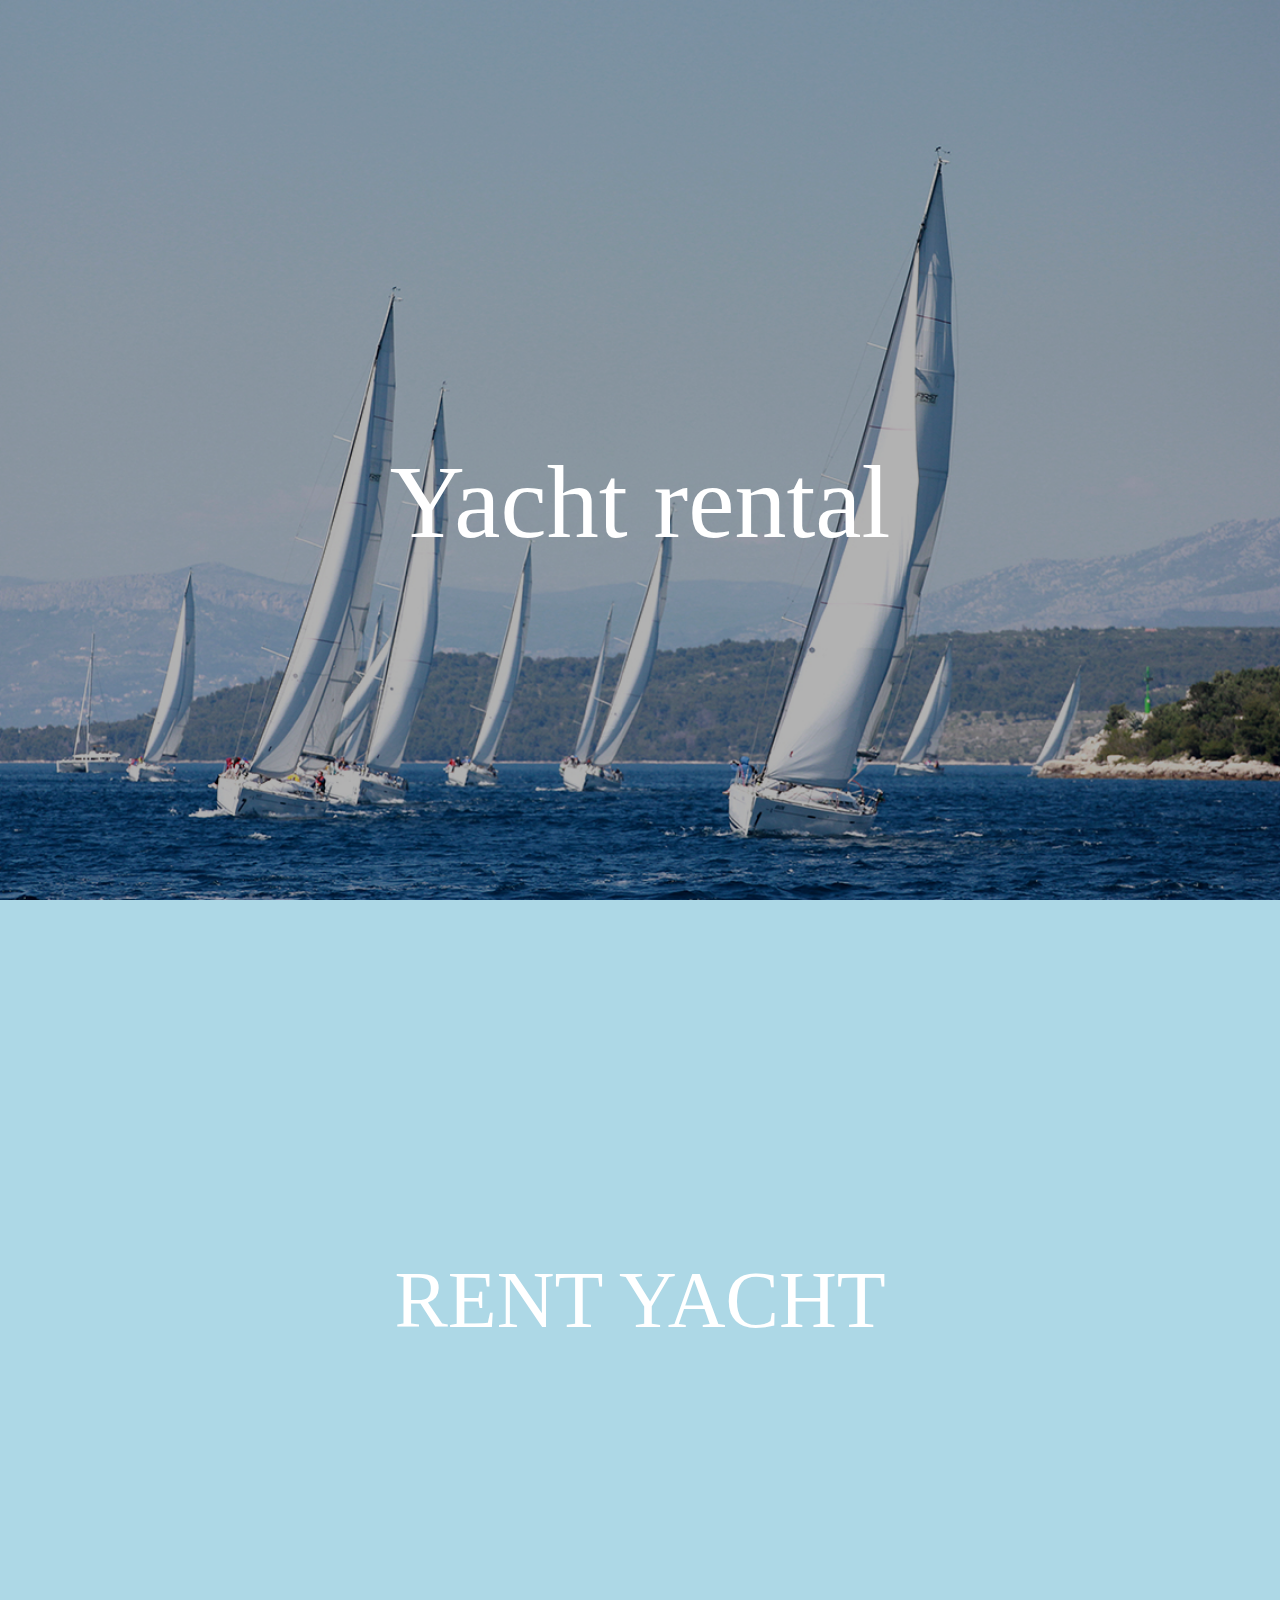
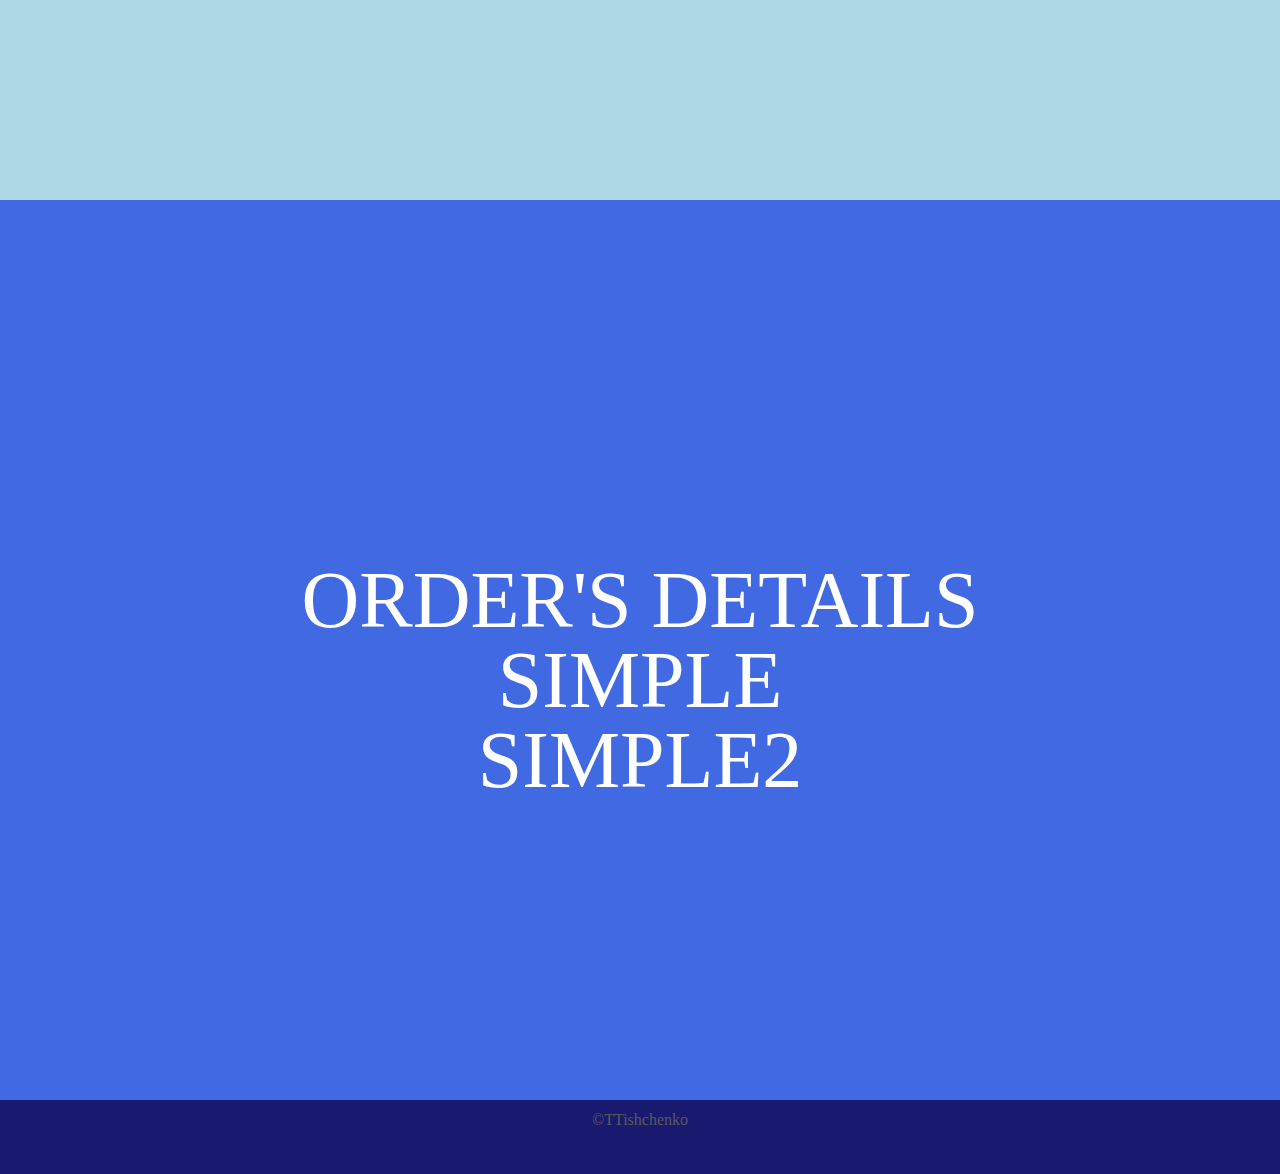
<file: Курсач/index.html>
<!DOCTYPE html>
<html lang="en">
<head>
	<meta charset="UTF-8">
	<title>Yacht rental</title>
	<link rel="stylesheet" href="style/reset.css">
	<link rel="stylesheet" href="style/main.css">
	<link rel="stylesheet" href="style/index.css">
</head>
<body>
	<header>
		<div>
			<a href="index.html">
				<h1>Yacht rental</h1>
			</a>
		</div>
	</header>
	<section id="yachts">
		<a href="yachts.php">
			<p>RENT YACHT</p>
		</a>
	</section>
	<section id="rent">
		<a href="orderview.php">
			<p>ORDER'S DETAILS</p>
		</a>
		<a href="simple.php">
			<p>SIMPLE</p>
		</a>
		<a href="simple2.php">
			<p>SIMPLE2</p>
		</a>
	</section>
	<footer>
		<p>&#169;TTishchenko</p>
	</footer>
</body>
</html>
</file>
<file: Курсач/style/main.css>
a, a:hover{
	text-decoration: none;
}

p, h1{
	color: white;
}

p{
	color: white;
	font-size: 5rem;
	text-align: center;
}

header{
	height: 100vh;
	background-size: cover;
	background-position: center bottom;
	background-image: url(../img/yacht.jpg);
    background-color: #c7b39b;
}
header div{
	height: 80vh;
	padding-top: 50vh;
	background-color: rgba(0,0,0,0.3);
}
header h1{
	color: white;
	font-size: 6.5rem;
	text-align: center;
}

section{
	height: 80vh;
}

footer{
	padding: 12px;
	height: 50px;
	background-color: MidnightBlue;
}
footer p{
	color: rgb(90,90,90);
	font-size: 1rem;
	text-align: center;
	margin-bottom: 0;
}
</file>
<file: Курсач/style/index.css>
#yachts{
	background-color: LightBlue;
	padding-top: 40vh;
}

#rent{
	background-color: RoyalBlue;
	padding-top: 40vh;
}

section{
	height: 60vh;
}
</file>
